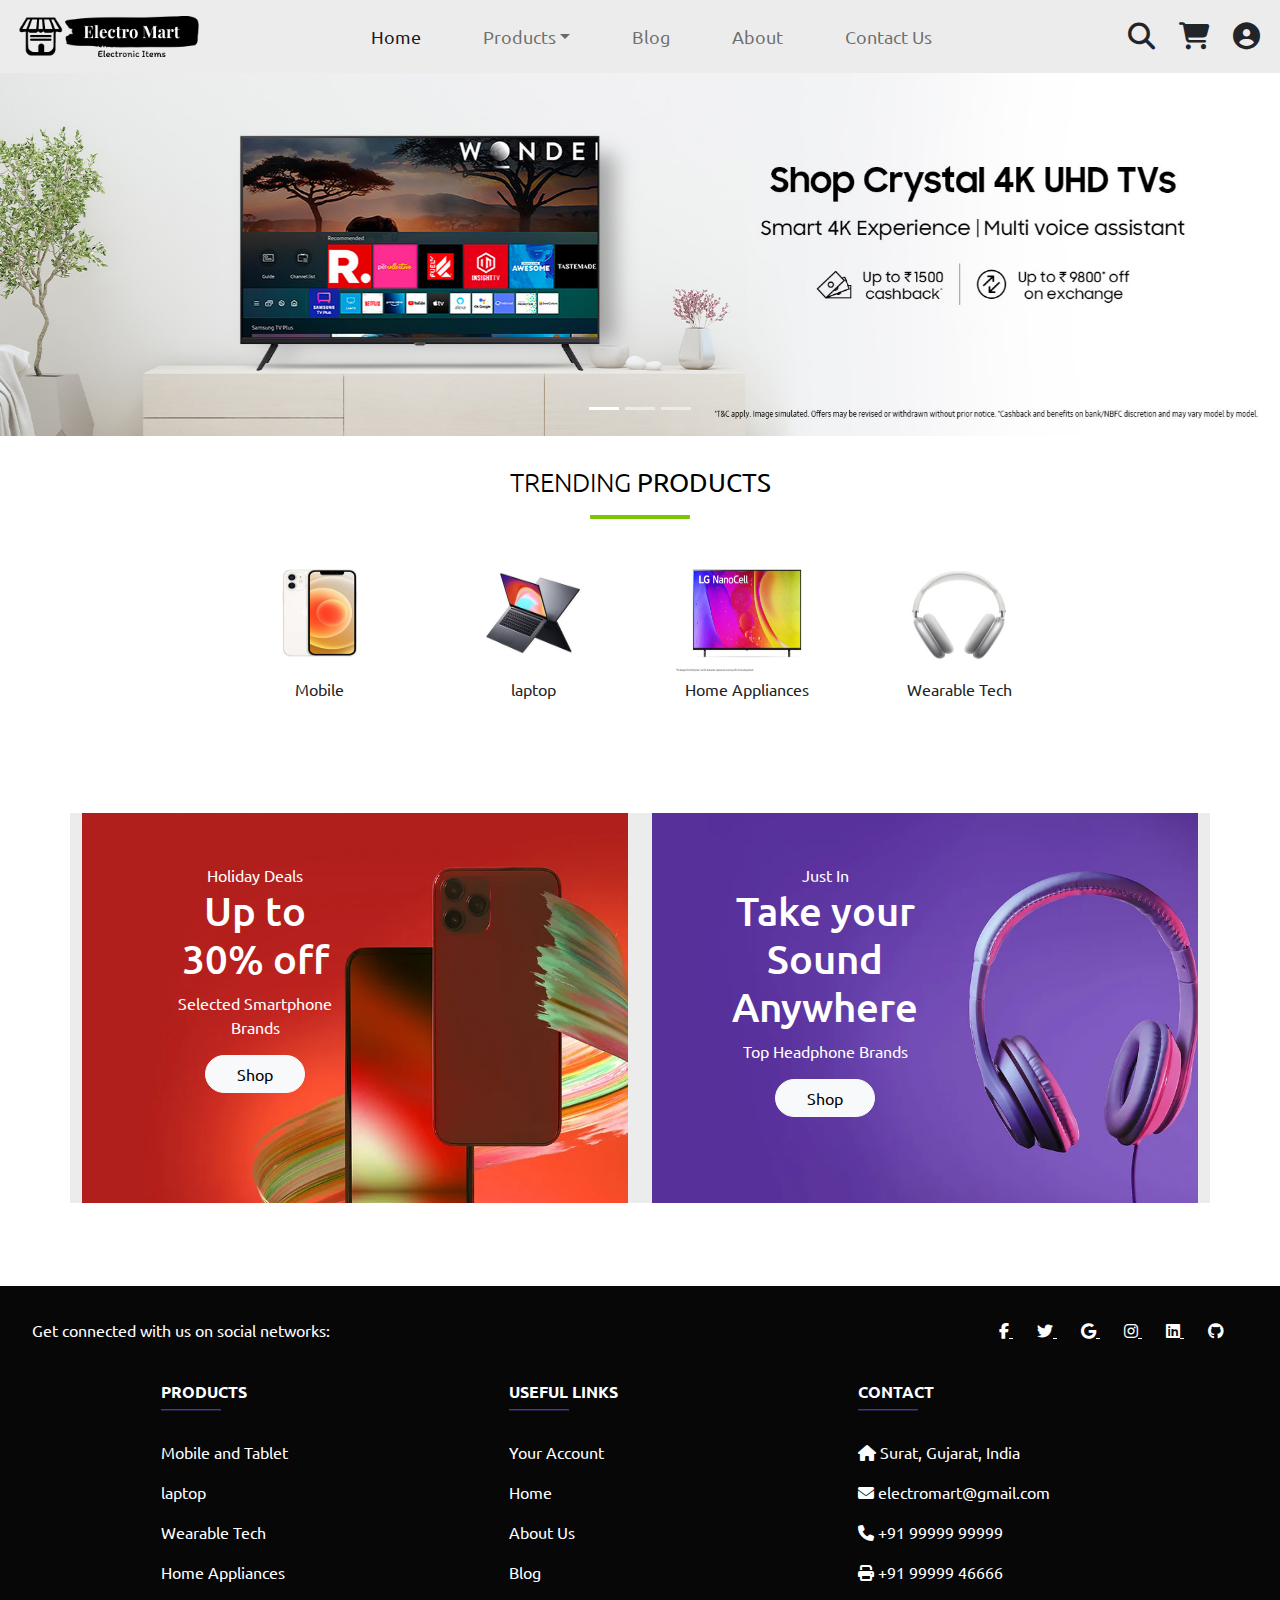
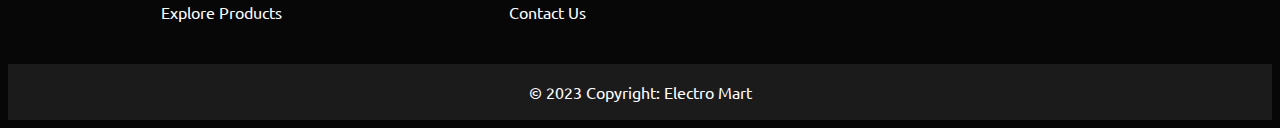
<file: index.html>
<!DOCTYPE html>
<html lang="en">
<head>
  <meta charset="UTF-8">
  <meta http-equiv="X-UA-Compatible" content="IE=edge">
  <meta name="viewport" content="width=device-width, initial-scale=1.0">
  <link rel="stylesheet" href="assets/bootstrap-5.2.3-dist/bootstrap-5.2.3-dist/css/bootstrap.min.css">
  <script src="assets/bootstrap-5.2.3-dist/bootstrap-5.2.3-dist/js/bootstrap.bundle.min.js"></script>
  <link rel="stylesheet" href="assets/css/style.css">
  <script src="assets/jquery.min.js"></script>
  <!--Icon link -->
  <link rel="stylesheet" href="https://cdnjs.cloudflare.com/ajax/libs/font-awesome/6.2.1/css/all.min.css">
  <title>Electronic Store</title>
  <style>
    .trending:hover {
      box-shadow: 0 5px 10px rgb(0 0 0 / 70%);
      border-radius: 20px;
    }
  </style>
</head>

<body>
  <!-- Navbar Starts Here -->
  <nav class="navbar navbar-expand-lg navbar-light " style="background-color: #edecec;">
    <div class="container-fluid text-center">
      <a class="navbar-brand mx-auto" href="index.html"><img src="img/logo.png"
          style="width: 180px; margin-left: 7px;"></a>
      <button class="navbar-toggler" type="button" data-bs-toggle="collapse" data-bs-target="#navbarNavDropdown"
        aria-controls="navbarNavDropdown" aria-expanded="false" aria-label="Toggle navigation">
        <span class="navbar-toggler-icon"></span>
      </button>
      <div class="collapse navbar-collapse" id="navbarNavDropdown">
        <ul class="navbar-nav me-auto mb-2 mb-lg-0 m-auto">
          <li class="nav-item  mx-auto">
            <a class="nav-link active" aria-current="page" href="index.html">Home</a>
          </li>
          <li class="nav-item dropdown  mx-auto">
            <a class="nav-link dropdown-toggle" href="products.html" role="button"
              data-bs-toggle="dropdown">Products</a>
            <ul class="dropdown-menu">
              <li><a class="dropdown-item" href="products.html?dataType=mobile">Mobile and Ipad</a></li>
              <li><a class="dropdown-item" href="products.html?dataType=laptop">Laptops</a></li>
              <li><a class="dropdown-item" href="products.html?dataType=Wearable Tech">Wearable Tech</a></li>
              <li><a class="dropdown-item" href="products.html?dataType=Home Appliances">Home Appliances</a></li>
            </ul>
          </li>
          <li class="nav-item  mx-auto">
            <a class="nav-link" href="blog.html">Blog</a>
          </li>
          <li class="nav-item  mx-auto">
            <a class="nav-link" href="about.html">About</a>
          </li>
          <li class="nav-item  mx-auto">
            <a class="nav-link" href="inquiry.html">Contact Us</a>
          </li>
        </ul>
        <i class="fa fa-search ms-4 text-center" style="font-size:27px;cursor: pointer;"></i>
        <i class="fa fa-shopping-cart ms-4 text-center " style="font-size:27px;cursor: pointer;"></i>
        <i class="fa fa-user-circle text-center text-dark ms-4 me-2" data-bs-toggle="modal" data-bs-target="#myModal"
          style="font-size:27px;cursor: pointer;"></i>
      </div>
    </div>
  </nav>
  <!-- navbar end here  -->
  <main>
    <!-- carousel start  -->
    <div id="carouselExampleCaptions" class="carousel slide" data-bs-ride="carousel">
      <div class="carousel-indicators">
        <button type="button" data-bs-target="#carouselExampleCaptions" data-bs-slide-to="0" class="active"
          aria-current="true" aria-label="Slide 1"></button>
        <button type="button" data-bs-target="#carouselExampleCaptions" data-bs-slide-to="1"
          aria-label="Slide 2"></button>
        <button type="button" data-bs-target="#carouselExampleCaptions" data-bs-slide-to="2"
          aria-label="Slide 3"></button>
      </div>
      <div class="carousel-inner">
        <div class="carousel-item active">
          <img src="img/home10.jpg" class="d-block w-100 " width="100%" alt="...">
        </div>
        <div class="carousel-item">
          <img src="img/home88.webp" class="d-block w-100" width="100%" alt="...">
        </div>
        <div class="carousel-item">
          <img src="img/home99.webp" class="d-block w-100" width="100%" alt="...">
        </div>
      </div>
      <button class="carousel-control-prev" type="button" data-bs-target="#carouselExampleCaptions"
        data-bs-slide="prev">
        <span class="carousel-control-prev-icon" aria-hidden="true"></span>
        <span class="visually-hidden">Previous</span>
      </button>
      <button class="carousel-control-next" type="button" data-bs-target="#carouselExampleCaptions"
        data-bs-slide="next">
        <span class="carousel-control-next-icon" aria-hidden="true"></span>
        <span class="visually-hidden">Next</span>
      </button>
    </div>
<!-- carousel end  -->
    <div class="container-fluid">
      <div class="row">
        <div class="col-md-12 text-center" style="margin-top: 10px; margin-bottom: 20px;">
          <h2>Trending <b>Products</b></h2>
        </div>
      </div>
      <div class="row" id="brandDiv">
        <div class="col-md-2"></div>

      </div>
    </div>

    <div class="container mt-5 py-5">
      <div class="row" style="background-color: #edecec;">
        <div class="col-lg-6 col-md-12 position-relative text-white">
          <div class="">
            <img src="img/img13.webp" alt="" height="390px" width="100%">
          </div>
          <div class="content-coustom">
            <div>Holiday Deals</div>
            <h1>Up to<br>
              30% off</h1>
            <p>Selected Smartphone Brands</p>
            <button id="btn1" class="btn btn-light rounded-5" style="width: 100px;">Shop</button>
          </div>
        </div>
        <div class="col-lg-6 col-md-12 position-relative text-white">
          <img src="img/img15.webp" alt="" height="390px" width="100%">
          <div class="content-coustom">
            <div>Just In</div>
            <h1>Take your<br>
              Sound <br>
              Anywhere</h1>
            <p>Top Headphone Brands</p>
            <button id="btn2" class="btn btn-light rounded-5" style="width: 100px;">Shop</button>
          </div>
        </div>
      </div>
    </div>
    <!-- footer start  -->
    <footer class="text-center text-lg-start text-white p-2" style="background-color: #070708 ; margin-top: 35px;">
      <section class="d-flex justify-content-center justify-content-lg-between p-4 ">
        <div class="me-5 d-none d-lg-block">
          <span>Get connected with us on social networks:</span>
        </div>
        <div>
          <a href="" class="me-4 text-reset">
            <i class="fab fa-facebook-f"></i>
          </a>
          <a href="" class="me-4 text-reset">
            <i class="fab fa-twitter"></i>
          </a>
          <a href="" class="me-4 text-reset">
            <i class="fab fa-google"></i>
          </a>
          <a href="" class="me-4 text-reset">
            <i class="fab fa-instagram"></i>
          </a>
          <a href="" class="me-4 text-reset">
            <i class="fab fa-linkedin"></i>
          </a>
          <a href="" class="me-4 text-reset">
            <i class="fab fa-github"></i>
          </a>
        </div>
      </section>
      <section class="">
        <div class="container text-center text-md-start">
          <div class="row mt-3">
            <div class="col-md-2 col-lg-2 col-xl-2 mx-auto mb-4">
              <h6 class="text-uppercase fw-bold">Products</h6>
              <hr class="mb-4 mt-0 d-inline-block mx-auto"
                style="width: 60px; background-color: #7c4dff; height: 2px" />
              <p>
                <a href="products.html?dataType=mobile" class="text-white text-decoration-none">Mobile and Tablet</a>
              </p>
              <p>
                <a href="products.html?dataType=laptop" class="text-white text-decoration-none">laptop</a>
              </p>
              <p>
                <a href="products.html?dataType=Wearable Tech" class="text-white text-decoration-none">Wearable Tech</a>
              </p>
              <p>
                <a href="products.html?dataType=Home Appliances" class="text-white text-decoration-none">Home
                  Appliances</a>
              </p>
              <p>
                <a href="products.html" class="text-white text-decoration-none">Explore Products</a>
              </p>
            </div>
            <div class="col-md-3 col-lg-2 col-xl-2 mx-auto mb-4">
              <h6 class="text-uppercase fw-bold">Useful links</h6>
              <hr class="mb-4 mt-0 d-inline-block mx-auto"
                style="width: 60px; background-color: #7c4dff; height: 2px" />
              <p>
                <a href="#!" class="text-white text-decoration-none">Your Account</a>
              </p>
              <p>
                <a href="index.html" class="text-white text-decoration-none">Home</a>
              </p>

              <p>
                <a href="about.html" class="text-white text-decoration-none">About Us</a>
              </p>
              <p>
                <a href="blog.html" class="text-white text-decoration-none">Blog</a>
              </p>
              <p>
                <a href="inquiry.html" class="text-white text-decoration-none">Contact Us</a>
              </p>
            </div>
            <div class="col-md-4 col-lg-3 col-xl-3 mx-auto mb-md-0 mb-4">
              <h6 class="text-uppercase fw-bold">Contact</h6>
              <hr class="mb-4 mt-0 d-inline-block mx-auto"
                style="width: 60px; background-color: #7c4dff; height: 2px" />
              <p><i class="fa fa-home mr-3"></i> Surat, Gujarat, India</p>
              <p><i class="fa fa-envelope mr-3"></i> electromart@gmail.com</p>
              <p><i class="fa fa-phone mr-3"></i> +91 99999 99999</p>
              <p><i class="fa fa-print mr-3"></i> +91 99999 46666</p>
            </div>
          </div>
        </div>
      </section>
      <div class="text-center p-3" style="background-color: rgba(114, 109, 109, 0.2)">
        © 2023 Copyright:
        <a class="text-white text-decoration-none" href="index.html">Electro Mart</a>
      </div>
    </footer>
    <!-- footer end  -->
  </main>
  <!-- modal form -->
  <div class="modal fade" id="myModal">
    <div class="modal-dialog">
      <div class="modal-content">
        <!-- Modal Header -->
        <div class="modal-header">
          <h4 class="modal-title">Login</h4>
          <button type="button" class="close btn" data-bs-dismiss="modal">&times</button>
        </div>
        <!-- Modal body -->
        <div class="container">
          <form action="" onsubmit="return vali()">
            <div class="mb-3 mt-3">
              <i class="fas fa-envelope prefix grey-text"></i>
              <label for="email">Email:</label>
              <input type="email" class="form-control" id="email" placeholder="Enter Email" name="email">
              <p id="validEmail" class="alert alert-secondary d-none">Please enter valid email..</p>
            </div>
            <div class="mb-3">
              <i class="fas fa-lock prefix grey-text"></i>
              <label for="pwd">Password:</label>
              <input type="password" class="form-control" id="pwd" placeholder="Enter password" name="pswd">
              <p id="validPassword" class="alert alert-secondary d-none">Please enter valid password..</p>

            </div>
            <div class="form-check mb-3">
              <label class="form-check-label">
                <input class="form-check-input" type="checkbox" name="remember">&nbsp;&nbsp;&nbsp;&nbsp;
                Remember me
              </label>
            </div>
            <div class=" w-100 d-flex justify-content-center  pb-4 mx-auto">
              <button type="submit" class="btn btn-primary" style="margin-right: 30px;">Submit</button>
              <button type="button" class="btn btn-danger" data-bs-dismiss="modal">Close</button>
            </div>
          </form>
        </div>
      </div>
    </div>
  </div>
  <!-- modal form end -->

  <script type="text/javascript"></script>
  <script>

    function vali() {
      console.log("Scrip load");
      let email = $('#email').val();
      let pass = $('#pwd').val();
      let validRegexEmail = /^[a-zA-Z0-9.!#$%&'+/=?^_`{|}~-]+@[a-zA-Z0-9-]+(?:\.[a-zA-Z0-9-]+)$/;
      let flag = true;
      debugger
      if (email.match(validRegexEmail)) {
        $('#validEmail').addClass('d-none');
      }
      else {
        $('#validEmail').removeClass('d-none');
        flag = false;
      }
      if (pass) {
        $('#validPassword').addClass('d-none');
      }
      else {
        $('#validPassword').removeClass('d-none');
        flag = false;
      }
      if (flag) {
        alert("We will contact you shortly....")
      }
      return flag;
    }
  </script>
  
  <script src="assets/js/js.js"></script>
  <script>
    console.log("Scrip load");
    $(document).ready(function () {
      // console.log("Scrip load");
      $.getJSON("data/products.json",
        function (data) {
          console.log(data.phoneCompany.length);
          branddiv = document.getElementById('brandDiv')
          for (i = 0; i < data.phoneCompany.length; i++) {
            console.log(data.phoneCompany[i]);
            brandDiv.innerHTML += `
            <div class="col-md-2 text-center">
              <a href="Products.html?dataType=${data.phoneCompany[i].name}">
              <img class="trending" src="img/${data.phoneCompany[i].Brandlogo}" alt="" height="128px" width="150px"></a>
              <p class="text-center">${data.phoneCompany[i].pname}</p>
            </div>`
          }
        })
      $('body').hide().fadeIn('slow');
    })
  </script>
</body>
</html>
</file>
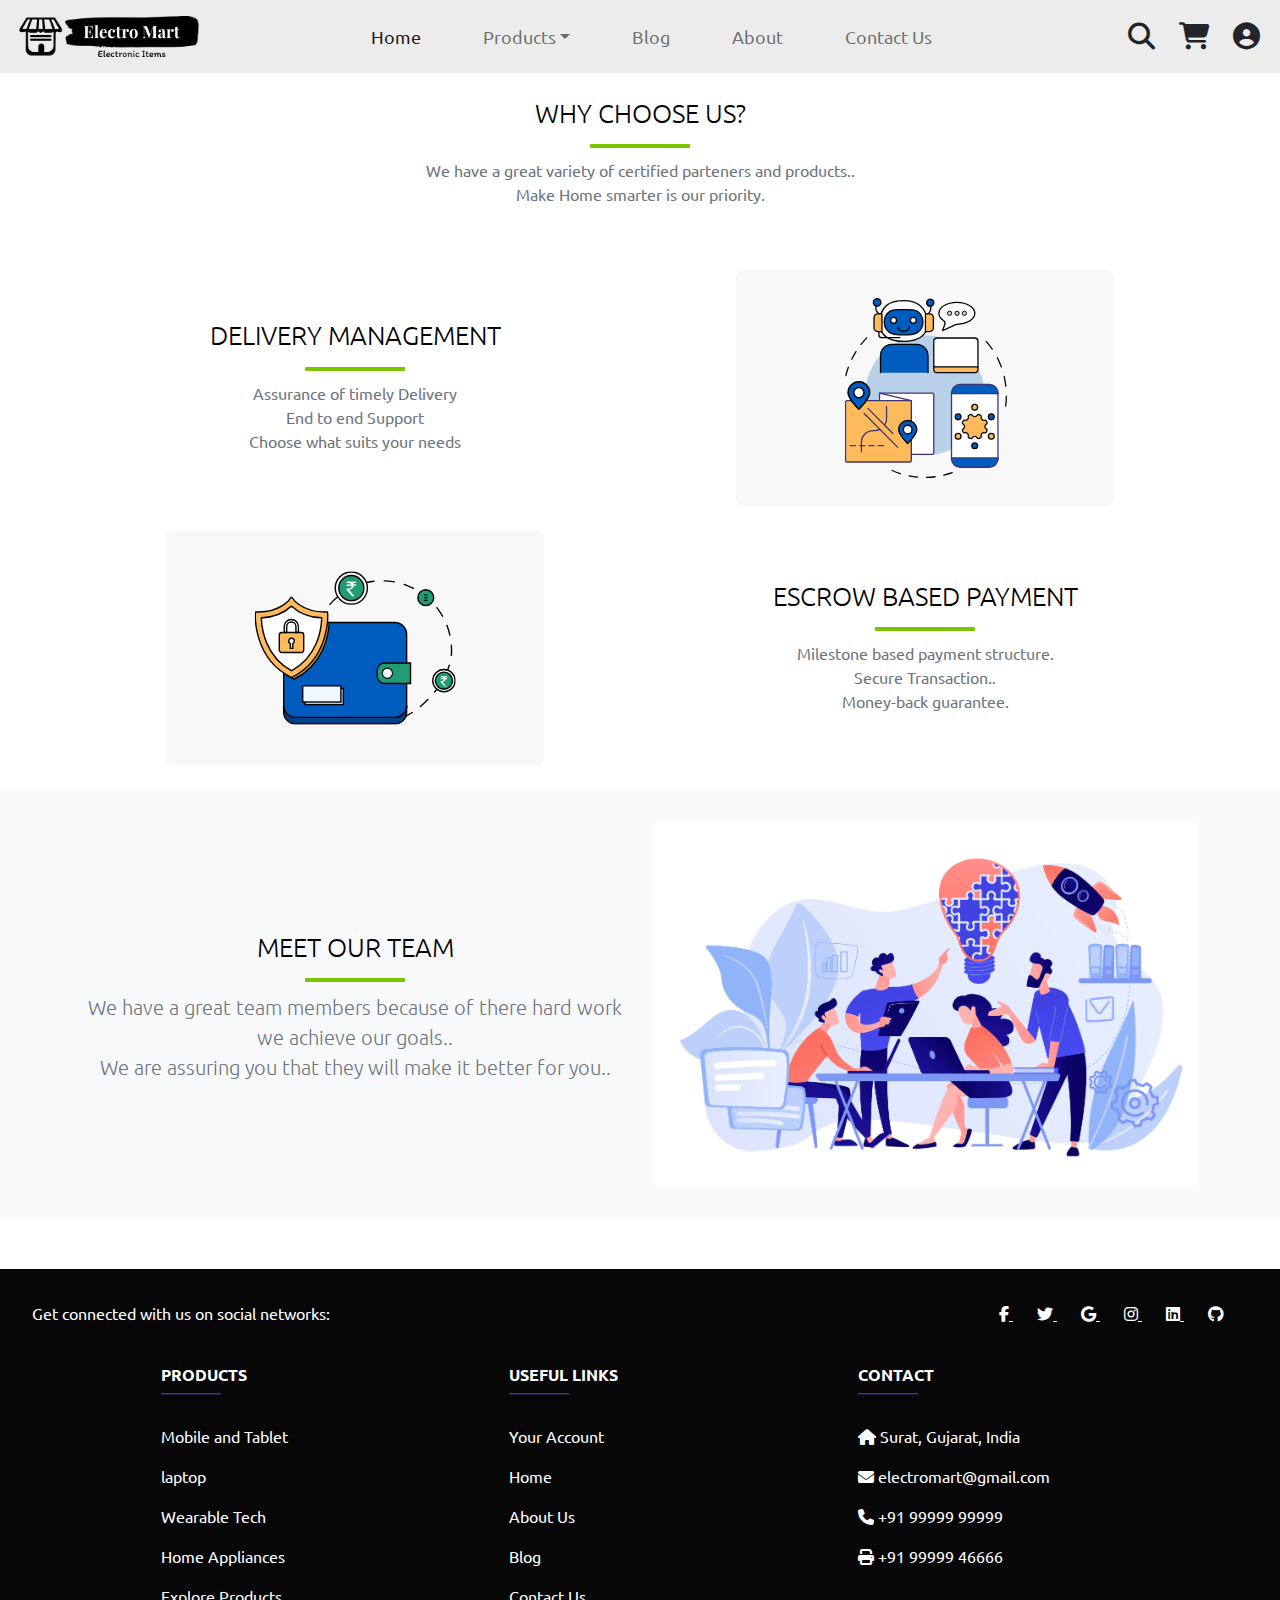
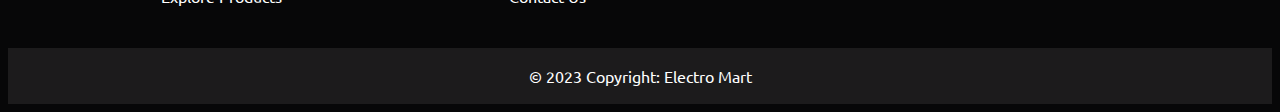
<file: about.html>
<!DOCTYPE html>
<html lang="en">
<head>
  <meta charset="UTF-8">
  <meta http-equiv="X-UA-Compatible" content="IE=edge">
  <meta name="viewport" content="width=device-width, initial-scale=1.0">
  <link rel="stylesheet" href="assets/bootstrap-5.2.3-dist/bootstrap-5.2.3-dist/css/bootstrap.min.css">
  <script src="assets/bootstrap-5.2.3-dist/bootstrap-5.2.3-dist/js/bootstrap.bundle.min.js"></script>
  <link rel="stylesheet" href="assets/css/style.css">
  <script src="assets/jquery.min.js"></script>
  <!--Icon link -->
  <link rel="stylesheet" href="https://cdnjs.cloudflare.com/ajax/libs/font-awesome/6.2.1/css/all.min.css">
  <title>Electronic Store</title>
</head>
<body>
  <!-- Navbar Starts Here -->
  <nav class="navbar navbar-expand-lg navbar-light " style="background-color: #edecec;">
    <div class="container-fluid text-center">
      <a class="navbar-brand mx-auto" href="index.html"><img src="img/logo.png"
          style="width: 180px; margin-left: 7px;"></a>
      <button class="navbar-toggler" type="button" data-bs-toggle="collapse" data-bs-target="#navbarNavDropdown"
        aria-controls="navbarNavDropdown" aria-expanded="false" aria-label="Toggle navigation">
        <span class="navbar-toggler-icon"></span>
      </button>
      <div class="collapse navbar-collapse" id="navbarNavDropdown">
        <ul class="navbar-nav me-auto mb-2 mb-lg-0 m-auto">
          <li class="nav-item  mx-auto">
            <a class="nav-link active" aria-current="page" href="index.html">Home</a>
          </li>
          <li class="nav-item dropdown  mx-auto">
            <a class="nav-link dropdown-toggle" href="products.html" role="button"
              data-bs-toggle="dropdown">Products</a>
            <ul class="dropdown-menu">
              <li><a class="dropdown-item" href="products.html?dataType=mobile">Mobile and Ipad</a></li>
              <li><a class="dropdown-item" href="products.html?dataType=laptop">Laptops</a></li>
              <li><a class="dropdown-item" href="products.html?dataType=Wearable Tech">Wearable Tech</a></li>
              <li><a class="dropdown-item" href="products.html?dataType=Home Appliances">Home Appliances</a></li>
            </ul>
          </li>
          <li class="nav-item  mx-auto">
            <a class="nav-link" href="blog.html">Blog</a>
          </li>
          <li class="nav-item  mx-auto">
            <a class="nav-link" href="about.html">About</a>
          </li>
          <li class="nav-item  mx-auto">
            <a class="nav-link" href="inquiry.html">Contact Us</a>
          </li>
        </ul>
        <i class="fa fa-search ms-4 text-center" style="font-size:27px;cursor: pointer;"></i>
        <i class="fa fa-shopping-cart ms-4 text-center " style="font-size:27px;cursor: pointer;"></i>
        <i class="fa fa-user-circle text-center text-dark ms-4 me-2" data-bs-toggle="modal" data-bs-target="#myModal"
          style="font-size:27px;cursor: pointer;"></i>
      </div>
    </div>
  </nav>
  <!-- navbar end  -->

  <div class="container text-center mt-4">
    <h2>Why choose us?</h2>
    <p class="font-italic text-muted mb-4 text-center">We have a great variety of certified parteners and products..
      <br> Make Home smarter is our priority. </p>
  </div>

  <div class="bg-white py-3">
    <div class="container py-4">
      <div class="row align-items-center mb-4">
        <div class="col-lg-6 order-2 order-lg-1">
          <h2 class="font-weight-light">Delivery Management</h2>
          <p class="font-italic text-muted mb-4 text-center">Assurance of timely Delivery <br> End to end Support <br>
            Choose what suits your needs</p>
        </div>
        <div class="col-lg-5 px-5 mx-auto order-1 order-lg-2"><img src="img/about1.svg" alt=""
            class="img-fluid mb-4 mb-lg-0"></div>
      </div>
      <div class="row align-items-center">
        <div class="col-lg-5 px-5 mx-auto"><img src="img/about2.svg" alt="" class="img-fluid mb-4 mb-lg-0">
        </div>
        <div class="col-lg-6"><i class=" mb-3 text-primary"></i>
          <h2 class="font-weight-light">Escrow Based Payment</h2>
          <p class="font-italic text-muted mb-4 text-center">Milestone based payment structure. <br>
            Secure Transaction.. <br> Money-back guarantee.</p>
        </div>
      </div>
    </div>
    <div class="bg-light">
      <div class="container py-3">
        <div class="row h-50 align-items-center py-3">
          <div class="col-lg-6">
            <h2>Meet Our Team</h2>
            <p class="lead text-muted mb-0 text-center">We have a great team members because of there hard work we
              achieve our goals.. <br> We are assuring you that they will make it better for you..</p>
            </p>
          </div>
          <div class="col-lg-6"><img src="img/team.jpg" alt="" class="img-fluid"></div>
        </div>
      </div>
    </div>
  </div>
<!-- footer start  -->
  <footer class="text-center text-lg-start text-white p-2" style="background-color: #070708 ; margin-top: 35px;">
    <section class="d-flex justify-content-center justify-content-lg-between p-4 ">
      <div class="me-5 d-none d-lg-block">
        <span>Get connected with us on social networks:</span>
      </div>
      <div>
        <a href="" class="me-4 text-reset">
          <i class="fab fa-facebook-f"></i>
        </a>
        <a href="" class="me-4 text-reset">
          <i class="fab fa-twitter"></i>
        </a>
        <a href="" class="me-4 text-reset">
          <i class="fab fa-google"></i>
        </a>
        <a href="" class="me-4 text-reset">
          <i class="fab fa-instagram"></i>
        </a>
        <a href="" class="me-4 text-reset">
          <i class="fab fa-linkedin"></i>
        </a>
        <a href="" class="me-4 text-reset">
          <i class="fab fa-github"></i>
        </a>
      </div>
    </section>
    <section class="">
      <div class="container text-center text-md-start">
        <div class="row mt-3">
          <div class="col-md-2 col-lg-2 col-xl-2 mx-auto mb-4">
            <h6 class="text-uppercase fw-bold">Products</h6>
            <hr class="mb-4 mt-0 d-inline-block mx-auto" style="width: 60px; background-color: #7c4dff; height: 2px" />
            <p>
              <a href="products.html?dataType=mobile" class="text-white text-decoration-none">Mobile and Tablet</a>
            </p>
            <p>
              <a href="products.html?dataType=laptop" class="text-white text-decoration-none">laptop</a>
            </p>
            <p>
              <a href="products.html?dataType=Wearable Tech" class="text-white text-decoration-none">Wearable Tech</a>
            </p>
            <p>
              <a href="products.html?dataType=Home Appliances" class="text-white text-decoration-none">Home
                Appliances</a>
            </p>
            <p>
              <a href="products.html" class="text-white text-decoration-none">Explore Products</a>
            </p>
          </div>
          <div class="col-md-3 col-lg-2 col-xl-2 mx-auto mb-4">
            <h6 class="text-uppercase fw-bold">Useful links</h6>
            <hr class="mb-4 mt-0 d-inline-block mx-auto" style="width: 60px; background-color: #7c4dff; height: 2px" />
            <p>
              <a href="#!" class="text-white text-decoration-none">Your Account</a>
            </p>
            <p>
              <a href="index.html" class="text-white text-decoration-none">Home</a>
            </p>

            <p>
              <a href="about.html" class="text-white text-decoration-none">About Us</a>
            </p>
            <p>
              <a href="blog.html" class="text-white text-decoration-none">Blog</a>
            </p>
            <p>
              <a href="inquiry.html" class="text-white text-decoration-none">Contact Us</a>
            </p>
          </div>
          <div class="col-md-4 col-lg-3 col-xl-3 mx-auto mb-md-0 mb-4">
            <h6 class="text-uppercase fw-bold">Contact</h6>
            <hr class="mb-4 mt-0 d-inline-block mx-auto" style="width: 60px; background-color: #7c4dff; height: 2px" />
            <p><i class="fa fa-home mr-3"></i> Surat, Gujarat, India</p>
            <p><i class="fa fa-envelope mr-3"></i> electromart@gmail.com</p>
            <p><i class="fa fa-phone mr-3"></i> +91 99999 99999</p>
            <p><i class="fa fa-print mr-3"></i> +91 99999 46666</p>
          </div>
        </div>
      </div>
    </section>
    <div class="text-center p-3"  style="background-color: rgba(114, 109, 109, 0.2)">
      © 2023 Copyright:
      <a class="text-white text-decoration-none" href="index.html">Electro Mart</a>
    </div>
  </footer>
  <!-- footer end  -->
  <!-- modal form -->
  <div class="modal fade" id="myModal">
    <div class="modal-dialog">
      <div class="modal-content">
        <!-- Modal Header -->
        <div class="modal-header">
          <h4 class="modal-title">Login</h4>
          <button type="button" class="close btn" data-bs-dismiss="modal">&times</button>
        </div>
        <!-- Modal body -->
        <div class="container">
          <form action="" onsubmit="return vali()">
            <div class="mb-3 mt-3">
              <i class="fas fa-envelope prefix grey-text"></i>
              <label for="email">Email:</label>
              <input type="email" class="form-control" id="email" placeholder="Enter Email" name="email">
              <p id="validEmail" class="alert alert-secondary d-none">Please enter valid email..</p>
            </div>
            <div class="mb-3">
              <i class="fas fa-lock prefix grey-text"></i>
              <label for="pwd">Password:</label>
              <input type="password" class="form-control" id="pwd" placeholder="Enter password" name="pswd">
              <p id="validPassword" class="alert alert-secondary d-none">Please enter valid password..</p>

            </div>
            <div class="form-check mb-3">
              <label class="form-check-label">
                <input class="form-check-input" type="checkbox" name="remember">&nbsp;&nbsp;&nbsp;&nbsp;
                Remember me
              </label>
            </div>
            <div class=" w-100 d-flex justify-content-center  pb-4 mx-auto">
              <button type="submit" class="btn btn-primary" style="margin-right: 30px;">Submit</button>
              <button type="button" class="btn btn-danger" data-bs-dismiss="modal">Close</button>
            </div>
          </form>
        </div>
      </div>
    </div>
  </div>
  <!-- modal form end -->

  <script type="text/javascript"></script>
  <script>

    function vali() {
      console.log("Scrip load");
      let email = $('#email').val();
      let pass = $('#pwd').val();
      let validRegexEmail = /^[a-zA-Z0-9.!#$%&'+/=?^_`{|}~-]+@[a-zA-Z0-9-]+(?:\.[a-zA-Z0-9-]+)$/;
      let flag = true;
      debugger
      if (email.match(validRegexEmail)) {
        $('#validEmail').addClass('d-none');
      }
      else {
        $('#validEmail').removeClass('d-none');
        flag = false;
      }
      if (pass) {
        $('#validPassword').addClass('d-none');
      }
      else {
        $('#validPassword').removeClass('d-none');
        flag = false;
      }
      if (flag) {
        alert("We will contact you shortly....")
      }
      return flag;
    }
  </script>
</body>
</html>
</file>
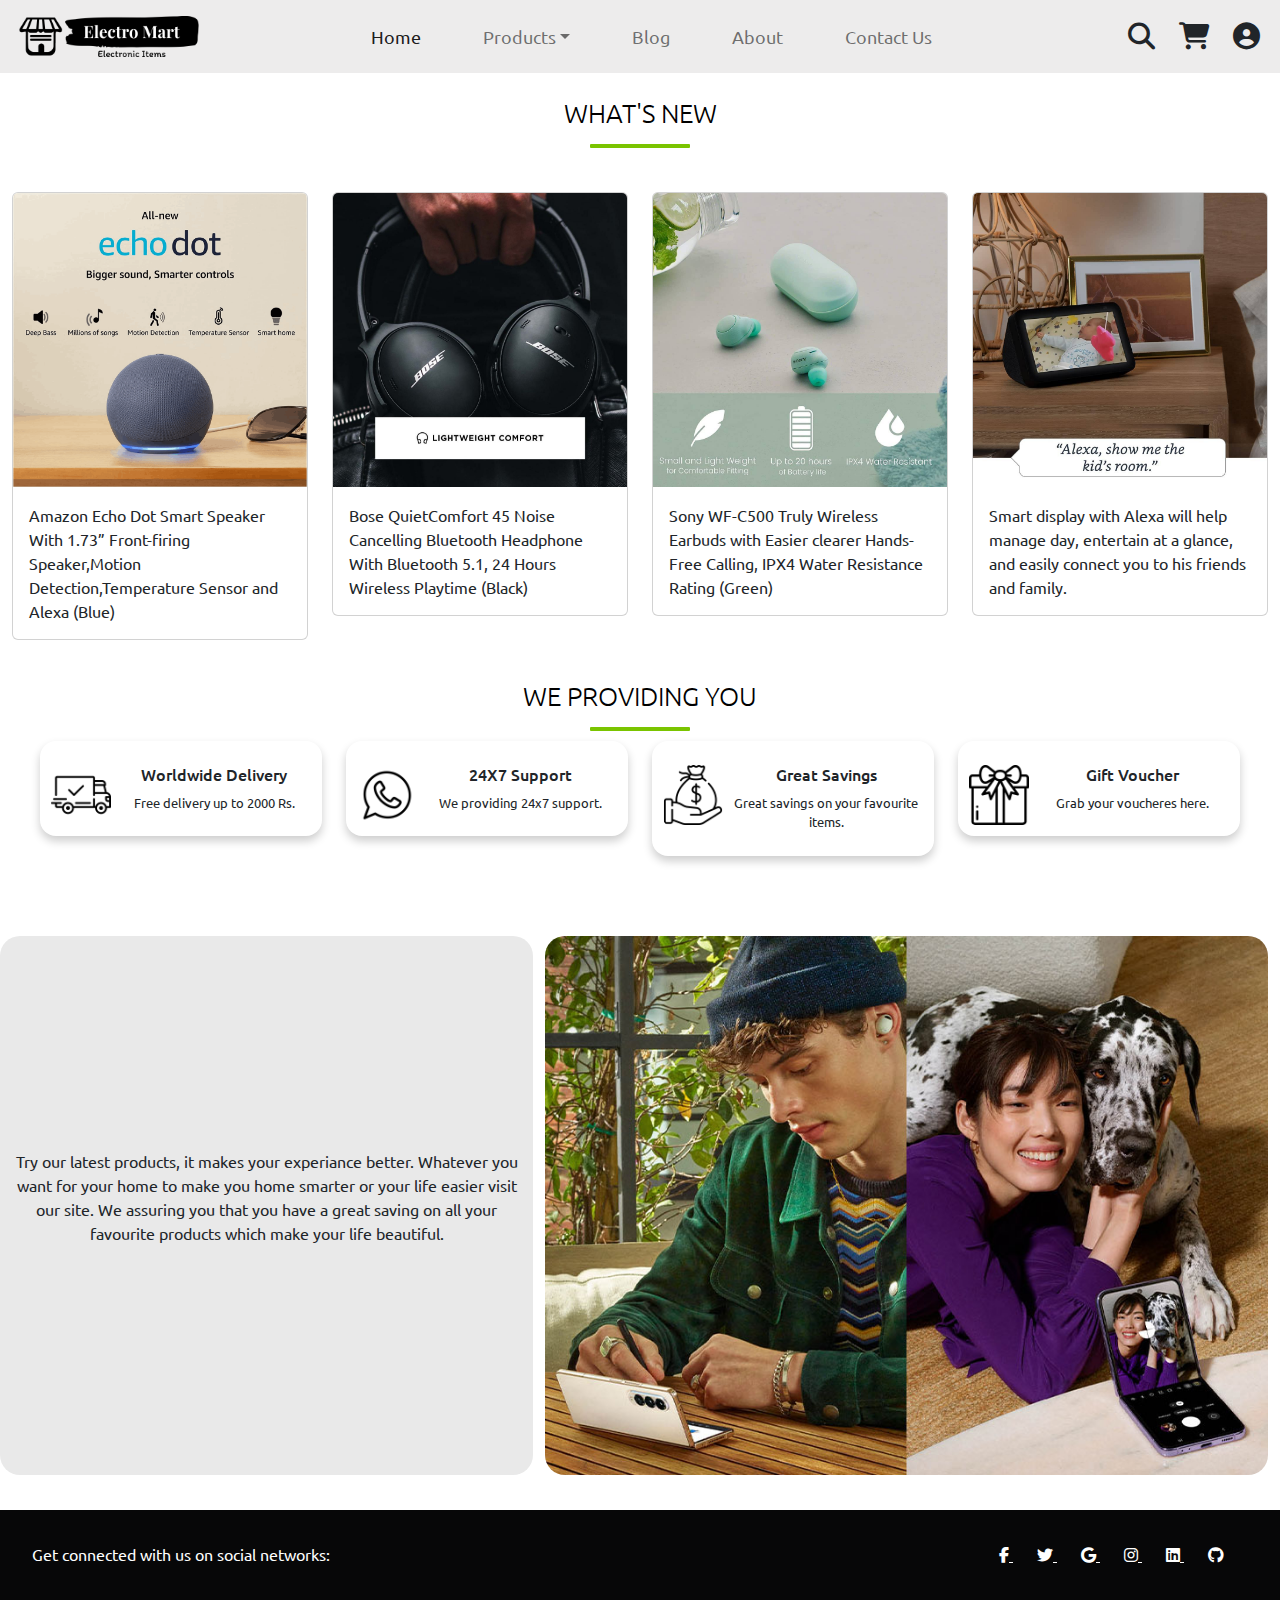
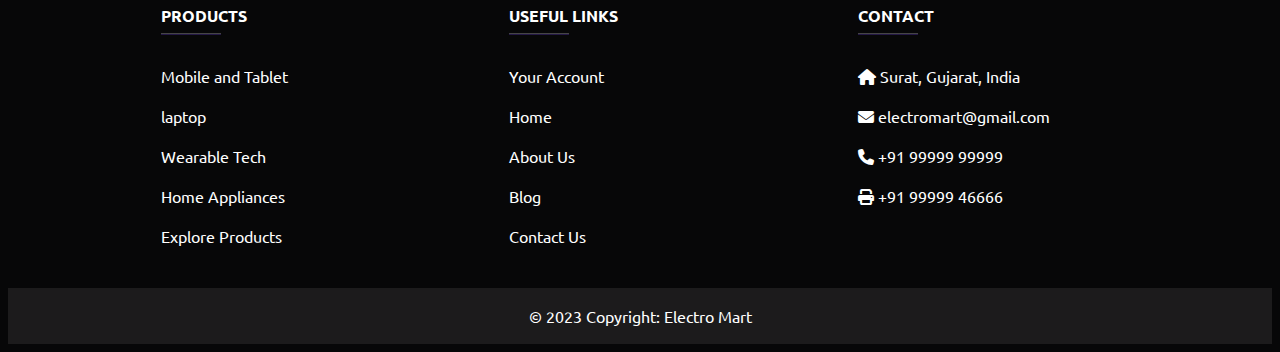
<file: blog.html>
<!DOCTYPE html>
<html lang="en">

<head>
  <meta charset="UTF-8">
  <meta http-equiv="X-UA-Compatible" content="IE=edge">
  <meta name="viewport" content="width=device-width, initial-scale=1.0">
  <link rel="stylesheet" href="assets/bootstrap-5.2.3-dist/bootstrap-5.2.3-dist/css/bootstrap.min.css">
  <script src="assets/bootstrap-5.2.3-dist/bootstrap-5.2.3-dist/js/bootstrap.bundle.min.js"></script>
  <link rel="stylesheet" href="assets/css/style.css">
  <script src="assets/jquery.min.js"></script>
  <!--Icon link -->
  <link rel="stylesheet" href="https://cdnjs.cloudflare.com/ajax/libs/font-awesome/6.2.1/css/all.min.css">
  <title>Electronic Store</title>
  <style>
    .service {
      padding: 1.5em .5em .5em;
      border-radius: 2em;
      text-align: center;
      box-shadow: 0 5px 10px rgba(0, 0, 0, .2);
    }

    .service:hover {
      box-shadow: 0 5px 10px rgb(0 0 0 / 70%);
    }
  </style>
</head>

<body>
  <!-- Navbar Starts Here -->
  <nav class="navbar navbar-expand-lg navbar-light " style="background-color: #edecec;">
    <div class="container-fluid text-center">
      <a class="navbar-brand mx-auto" href="index.html"><img src="img/logo.png"
          style="width: 180px; margin-left: 7px;"></a>
      <button class="navbar-toggler" type="button" data-bs-toggle="collapse" data-bs-target="#navbarNavDropdown"
        aria-controls="navbarNavDropdown" aria-expanded="false" aria-label="Toggle navigation">
        <span class="navbar-toggler-icon"></span>
      </button>
      <div class="collapse navbar-collapse" id="navbarNavDropdown">
        <ul class="navbar-nav me-auto mb-2 mb-lg-0 m-auto">
          <li class="nav-item  mx-auto">
            <a class="nav-link active" aria-current="page" href="index.html">Home</a>
          </li>
          <li class="nav-item dropdown  mx-auto">
            <a class="nav-link dropdown-toggle" href="products.html" role="button"
              data-bs-toggle="dropdown">Products</a>
            <ul class="dropdown-menu">
              <li><a class="dropdown-item" href="products.html?dataType=mobile">Mobile and Ipad</a></li>
              <li><a class="dropdown-item" href="products.html?dataType=laptop">Laptops</a></li>
              <li><a class="dropdown-item" href="products.html?dataType=Wearable Tech">Wearable Tech</a>
              </li>
              <li><a class="dropdown-item" href="products.html?dataType=Home Appliances">Home
                  Appliances</a></li>
            </ul>
          </li>
          <li class="nav-item  mx-auto">
            <a class="nav-link" href="blog.html">Blog</a>
          </li>
          <li class="nav-item  mx-auto">
            <a class="nav-link" href="about.html">About</a>
          </li>
          <li class="nav-item  mx-auto">
            <a class="nav-link" href="inquiry.html">Contact Us</a>
          </li>
        </ul>
        <i class="fa fa-search ms-4 text-center" style="font-size:27px;cursor: pointer;"></i>
        <i class="fa fa-shopping-cart ms-4 text-center " style="font-size:27px;cursor: pointer;"></i>
        <i class="fa fa-user-circle text-center text-dark ms-4 me-2" data-bs-toggle="modal" data-bs-target="#myModal"
          style="font-size:27px;cursor: pointer;"></i>
      </div>
    </div>
  </nav>
<!-- navbar end  -->
  <!-- blog section starts Here  -->
  <h2 class="mt-4 mb-5">What's new</h2>
  <div class="container-fluid pt-3 pb-3">
    <div class="row mt-7">
      <div class="col-lg-3 col-md-6 col-sm-12">
        <div class="card">
          <img src="img/blog5.png" class="card-img-top" alt="not found">
          <div class="card-body">
            <p class="card-text">Amazon Echo Dot Smart Speaker With 1.73” Front-firing Speaker,Motion
              Detection,Temperature Sensor and Alexa (Blue)</p>
          </div>
        </div>
      </div>
      <div class="col-lg-3 col-md-6 col-sm-12">
        <div class="card">
          <img src="img/blog6.jpg" class="card-img-top" alt="not found">
          <div class="card-body">
            <p class="card-text">Bose QuietComfort 45 Noise Cancelling Bluetooth Headphone With Bluetooth 5.1, 24 Hours
              Wireless Playtime (Black)</p>
          </div>
        </div>
      </div>
      <div class="col-lg-3 col-md-6 col-sm-12">
        <div class="card">
          <img src="img/blog7.jpg" class="card-img-top" alt="not found">
          <div class="card-body">
            <p class="card-text">Sony WF-C500 Truly Wireless Earbuds with Easier clearer Hands-Free Calling, IPX4 Water
              Resistance Rating (Green)</p>
          </div>
        </div>
      </div>
      <div class="col-lg-3 col-md-6 col-sm-12">
        <div class="card">
          <img src="img/blog8.jpg" class="card-img-top" alt="not found">
          <div class="card-body">
            <p class="card-text">Smart display with Alexa will help manage day, entertain at a glance, and easily
              connect you to his friends and family.</p>
          </div>
        </div>
      </div>
    </div>
  </div>
  <div class="container-fluid mt-4 mb-4">
    <h2 class="text-center mt-4 mb-6">We Providing You</h2>
    <div class="row ms-3 me-3 pb-3">
      <div class="col-lg-3 col-md-6 col-sm-12">
        <div class="service mb-3 service" style="max-width: 540px;border-radius:1rem;">
          <div class="row g-0">
            <div class="col-md-3">
              <img src="img/shipped.png" class="img-fluid rounded-start text-center" alt="Not found" height="60px"
                width="60px">
            </div>
            <div class="col-md-9">
              <div class="service-body" style="padding: 0px;">
                <h6 class="service-title">Worldwide Delivery</h6>
                <p class="service-text" style="font-size: 13px;">Free delivery up to 2000 Rs. </p>
              </div>
            </div>
          </div>
        </div>
      </div>
      <div class="col-lg-3 col-md-6 col-sm-12">
        <div class="service mb-3 service" style="max-width: 540px;border-radius:1rem;">
          <div class="row g-0">
            <div class="col-md-3">
              <img src="img/support.png" class="img-fluid rounded-start" alt="Not found" height="60px" width="60px">
            </div>
            <div class="col-md-9">
              <div class="service-body" style="padding: 0px;">
                <h6 class="service-title">24X7 Support</h6>
                <p class="service-text" style="font-size: 13px;">We providing 24x7 support.</p>
              </div>
            </div>
          </div>
        </div>
      </div>
      <div class="col-lg-3 col-md-6 col-sm-12">
        <div class="service mb-3 service" style="max-width: 540px;border-radius:1rem;">
          <div class="row g-0">
            <div class="col-md-3">
              <img src="img/saving.png" class="img-fluid rounded-start" alt="Not found" height="60px" width="60px">
            </div>
            <div class="col-md-9">
              <div class="service-body" style="padding: 0px;">
                <h6 class="service-title">Great Savings</h6>
                <p class="service-text" style="font-size: 13px;">Great savings on your favourite
                  items.</p>
              </div>
            </div>
          </div>
        </div>
      </div>
      <div class="col-lg-3 col-md-6 col-sm-12">
        <div class="service mb-3 service" style="max-width: 540px;border-radius:1rem;">
          <div class="row g-0">
            <div class="col-md-3">
              <img src="img/gift.png" class="img-fluid rounded-start" alt="Not found" height="60px" width="60px">
            </div>
            <div class="col-md-9">
              <div class="service-body" style="padding: 0px;">
                <h6 class="service-title">Gift Voucher</h6>
                <p class="service-text" style="font-size: 13px;">Grab your voucheres here.</p>
              </div>
            </div>
          </div>
        </div>
      </div>
    </div>
  </div>
  <div class="container-fluid mt-5">
    <div class="row">
      <div class="align-items-center col-lg-5 d-flex mx-auto text-center"
        style="background-color: #e9e9e9; border-radius: 20px;">
        <p>Try our latest products, it makes your experiance better. Whatever you want for your home to make you home
          smarter or your life easier visit our site. We assuring you that you have a great saving on all your favourite
          products which make your life beautiful. </p>
      </div>
      <div class="col-lg-7">
        <img src="img/blog4.jpg" width="100%" alt="not found" style="border-radius: 20px;">
      </div>
    </div>
  </div>
<!-- blog section end  -->
<!-- footer start  -->
  <footer class="text-center text-lg-start text-white p-2" style="background-color: #070708 ; margin-top: 35px;">
    <section class="d-flex justify-content-center justify-content-lg-between p-4 ">
      <div class="me-5 d-none d-lg-block">
        <span>Get connected with us on social networks:</span>
      </div>
      <div>
        <a href="" class="me-4 text-reset">
          <i class="fab fa-facebook-f"></i>
        </a>
        <a href="" class="me-4 text-reset">
          <i class="fab fa-twitter"></i>
        </a>
        <a href="" class="me-4 text-reset">
          <i class="fab fa-google"></i>
        </a>
        <a href="" class="me-4 text-reset">
          <i class="fab fa-instagram"></i>
        </a>
        <a href="" class="me-4 text-reset">
          <i class="fab fa-linkedin"></i>
        </a>
        <a href="" class="me-4 text-reset">
          <i class="fab fa-github"></i>
        </a>
      </div>
    </section>
    <section class="">
      <div class="container text-center text-md-start">
        <div class="row mt-3">
          <div class="col-md-2 col-lg-2 col-xl-2 mx-auto mb-4">
            <h6 class="text-uppercase fw-bold">Products</h6>
            <hr class="mb-4 mt-0 d-inline-block mx-auto" style="width: 60px; background-color: #7c4dff; height: 2px" />
            <p>
              <a href="products.html?dataType=mobile" class="text-white text-decoration-none">Mobile and Tablet</a>
            </p>
            <p>
              <a href="products.html?dataType=laptop" class="text-white text-decoration-none">laptop</a>
            </p>
            <p>
              <a href="products.html?dataType=Wearable Tech" class="text-white text-decoration-none">Wearable Tech</a>
            </p>
            <p>
              <a href="products.html?dataType=Home Appliances" class="text-white text-decoration-none">Home
                Appliances</a>
            </p>
            <p>
              <a href="products.html" class="text-white text-decoration-none">Explore Products</a>
            </p>
          </div>
          <div class="col-md-3 col-lg-2 col-xl-2 mx-auto mb-4">
            <h6 class="text-uppercase fw-bold">Useful links</h6>
            <hr class="mb-4 mt-0 d-inline-block mx-auto" style="width: 60px; background-color: #7c4dff; height: 2px" />
            <p>
              <a href="#!" class="text-white text-decoration-none">Your Account</a>
            </p>
            <p>
              <a href="index.html" class="text-white text-decoration-none">Home</a>
            </p>

            <p>
              <a href="about.html" class="text-white text-decoration-none">About Us</a>
            </p>
            <p>
              <a href="blog.html" class="text-white text-decoration-none">Blog</a>
            </p>
            <p>
              <a href="inquiry.html" class="text-white text-decoration-none">Contact Us</a>
            </p>
          </div>
          <div class="col-md-4 col-lg-3 col-xl-3 mx-auto mb-md-0 mb-4">
            <h6 class="text-uppercase fw-bold">Contact</h6>
            <hr class="mb-4 mt-0 d-inline-block mx-auto" style="width: 60px; background-color: #7c4dff; height: 2px" />
            <p><i class="fa fa-home mr-3"></i> Surat, Gujarat, India</p>
            <p><i class="fa fa-envelope mr-3"></i> electromart@gmail.com</p>
            <p><i class="fa fa-phone mr-3"></i> +91 99999 99999</p>
            <p><i class="fa fa-print mr-3"></i> +91 99999 46666</p>
          </div>
        </div>
      </div>
    </section>
    <div class="text-center p-3"  style="background-color: rgba(114, 109, 109, 0.2)">
      © 2023 Copyright:
      <a class="text-white text-decoration-none" href="index.html">Electro Mart</a>
    </div>
  </footer>
<!-- footer end  -->
  <!-- modal form -->
  <div class="modal fade" id="myModal">
    <div class="modal-dialog">
      <div class="modal-content">
        <!-- Modal Header -->
        <div class="modal-header">
          <h4 class="modal-title">Login</h4>
          <button type="button" class="close btn" data-bs-dismiss="modal">&times</button>
        </div>
        <!-- Modal body -->
        <div class="container">
          <form action="" onsubmit="return vali()">
            <div class="mb-3 mt-3">
              <i class="fas fa-envelope prefix grey-text"></i>
              <label for="email">Email:</label>
              <input type="email" class="form-control" id="email" placeholder="Enter Email" name="email">
              <p id="validEmail" class="alert alert-secondary d-none">Please enter valid email..</p>
            </div>
            <div class="mb-3">
              <i class="fas fa-lock prefix grey-text"></i>
              <label for="pwd">Password:</label>
              <input type="password" class="form-control" id="pwd" placeholder="Enter password" name="pswd">
              <p id="validPassword" class="alert alert-secondary d-none">Please enter valid password..</p>

            </div>
            <div class="form-check mb-3">
              <label class="form-check-label">
                <input class="form-check-input" type="checkbox" name="remember">&nbsp;&nbsp;&nbsp;&nbsp;
                Remember me
              </label>
            </div>
            <div class=" w-100 d-flex justify-content-center  pb-4 mx-auto">
              <button type="submit" class="btn btn-primary" style="margin-right: 30px;">Submit</button>
              <button type="button" class="btn btn-danger" data-bs-dismiss="modal">Close</button>
            </div>
          </form>
        </div>
      </div>
    </div>
  </div>
  <!-- modal form end -->

  <script type="text/javascript"></script>
  <script>

    function vali() {
      console.log("Scrip load");
      let email = $('#email').val();
      let pass = $('#pwd').val();
      let validRegexEmail = /^[a-zA-Z0-9.!#$%&'+/=?^_`{|}~-]+@[a-zA-Z0-9-]+(?:\.[a-zA-Z0-9-]+)$/;
      let flag = true;
      debugger
      if (email.match(validRegexEmail)) {
        $('#validEmail').addClass('d-none');
      }
      else {
        $('#validEmail').removeClass('d-none');
        flag = false;
      }
      if (pass) {
        $('#validPassword').addClass('d-none');
      }
      else {
        $('#validPassword').removeClass('d-none');
        flag = false;
      }
      if (flag) {
        alert("We will contact you shortly....")
      }
      return flag;
    }
  </script>
</body>
</html>
</file>
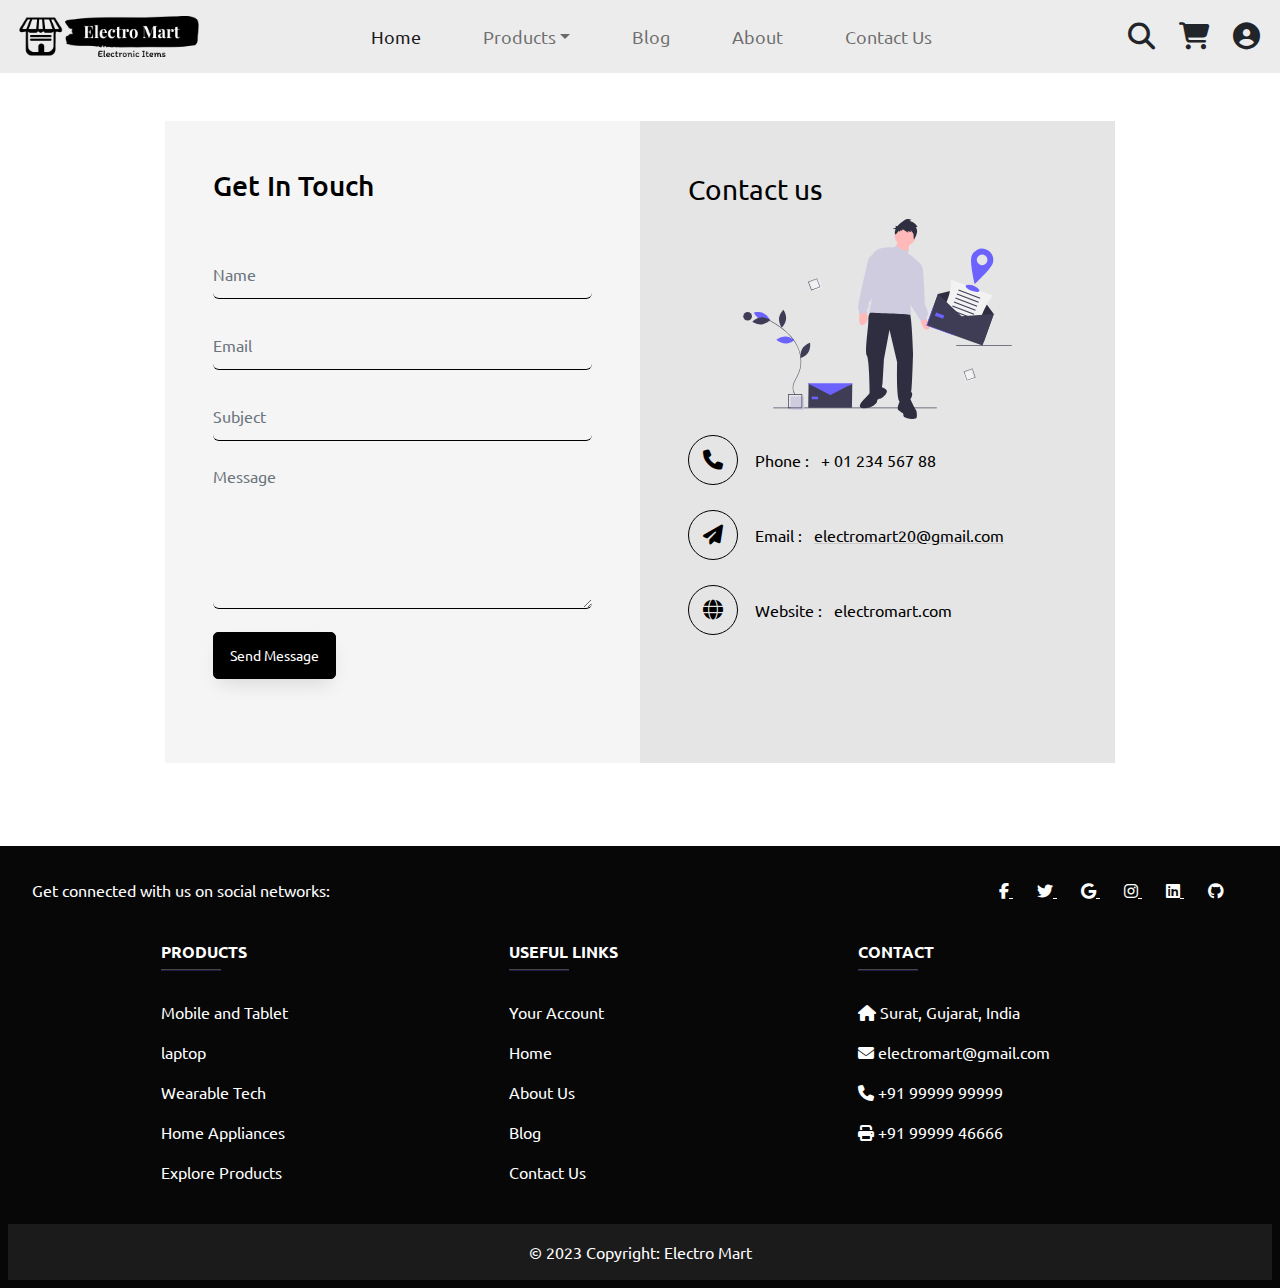
<file: inquiry.html>
<!DOCTYPE html>
<html lang="en">

<head>
  <meta charset="UTF-8">
  <meta http-equiv="X-UA-Compatible" content="IE=edge">
  <meta name="viewport" content="width=device-width, initial-scale=1.0">
  <link rel="stylesheet" href="assets/bootstrap-5.2.3-dist/bootstrap-5.2.3-dist/css/bootstrap.min.css">
  <script src="assets/bootstrap-5.2.3-dist/bootstrap-5.2.3-dist/js/bootstrap.bundle.min.js"></script>
  <link rel="stylesheet" href="assets/css/style.css">
  <script src="assets/jquery.min.js"></script>
  <script src="assets/js/popper.js"></script>
  <!--Icon link -->
  <link rel="stylesheet" href="https://cdnjs.cloudflare.com/ajax/libs/font-awesome/6.2.1/css/all.min.css">
  <title>Electronic Store</title>
</head>

<body>
  <!-- Navbar Starts Here -->
  <nav class="navbar navbar-expand-lg navbar-light " style="background-color: #edecec;">
    <div class="container-fluid text-center">
      <a class="navbar-brand mx-auto" href="index.html"><img src="img/logo.png"
          style="width: 180px; margin-left: 7px;"></a>
      <button class="navbar-toggler" type="button" data-bs-toggle="collapse" data-bs-target="#navbarNavDropdown"
        aria-controls="navbarNavDropdown" aria-expanded="false" aria-label="Toggle navigation">
        <span class="navbar-toggler-icon"></span>
      </button>
      <div class="collapse navbar-collapse" id="navbarNavDropdown">
        <ul class="navbar-nav me-auto mb-2 mb-lg-0 m-auto">
          <li class="nav-item  mx-auto">
            <a class="nav-link active" aria-current="page" href="index.html">Home</a>
          </li>
          <li class="nav-item dropdown  mx-auto">
            <a class="nav-link dropdown-toggle" href="products.html" role="button"
              data-bs-toggle="dropdown">Products</a>
            <ul class="dropdown-menu">
              <li><a class="dropdown-item" href="products.html?dataType=mobile">Mobile and Ipad</a></li>
              <li><a class="dropdown-item" href="products.html?dataType=laptop">Laptops</a></li>
              <li><a class="dropdown-item" href="products.html?dataType=Wearable Tech">Wearable Tech</a></li>
              <li><a class="dropdown-item" href="products.html?dataType=Home Appliances">Home Appliances</a></li>
            </ul>
          </li>
          <li class="nav-item  mx-auto">
            <a class="nav-link" href="blog.html">Blog</a>
          </li>
          <li class="nav-item  mx-auto">
            <a class="nav-link" href="about.html">About</a>
          </li>
          <li class="nav-item  mx-auto">
            <a class="nav-link" href="inquiry.html">Contact Us</a>
          </li>
        </ul>
        <i class="fa fa-search ms-4 text-center" style="font-size:27px;cursor: pointer;"></i>
        <i class="fa fa-shopping-cart ms-4 text-center " style="font-size:27px;cursor: pointer;"></i>
        <i class="fa fa-user-circle text-center text-dark ms-4 me-2" data-bs-toggle="modal" data-bs-target="#myModal"
          style="font-size:27px;cursor: pointer;"></i>
      </div>
    </div>
  </nav>
  <!-- navbar end  -->
  <!-- contact form start -->
  <section class="ftco-section p-5">
    <div class="container">
      <div class="row justify-content-center">
        <div class="col-md-10">
          <div class="wrapper">
            <div class="row no-gutters">
              <div class="col-md-6 col-sm-12" style="padding:0;background-color: rgba(245,245,245,1)">
                <div class="contact-wrap w-100 p-lg-5 p-4">
                  <h3 class="mb-5 text-black">Get In Touch</h3>
                  <div id="form-message-warning" class="mb-4"></div>
                  <form method="POST" id="contactForm" name="contactForm" onsubmit="return submitForm()"
                    class="contactForm">
                    <div class="row">
                      <div class="col-md-12">
                        <div class="form-group">
                          <input type="text" class="form-control" name="name" id="name" placeholder="Name">
                          <p id="validName" class="alert alert-secondary d-none">Please enter valid name..</p>
                        </div>
                      </div>
                      <div class="col-md-12">
                        <div class="form-group">
                          <input type="email" class="form-control" name="email" id="email" placeholder="Email">
                          <p id="validEmail" class="alert alert-secondary d-none">Please enter valid email..</p>
                        </div>
                      </div>
                      <div class="col-md-12">
                        <div class="form-group">
                          <input type="text" class="form-control" name="subject" id="subject" placeholder="Subject">
                          <p id="validSubject" class="alert alert-secondary d-none">Please enter valid subject..</p>
                        </div>
                      </div>
                      <div class="col-md-12">
                        <div class="form-group">
                          <textarea name="message" class="form-control" id="message" cols="30" rows="6"
                            placeholder="Message" style="height: inherit !important;"></textarea>
                          <p id="validMessage" class="alert alert-secondary d-none">Please enter message..</p>
                        </div>
                      </div>
                      <div class="col-md-12">
                        <div class="form-group">
                          <input type="submit" value="Send Message" name="submit" class="btn btn-primary"
                            style="padding: 12px 16px;border-width: 1px;border-radius: 5px;font-size: 14px; font-weight: 400;box-shadow: 0px 10px 20px -6px rgb(0 0 0 / 12%); position: relative; margin-bottom: 20px;box-shadow: 0px 10px 20px -6px rgb(0 0 0 / 12%); position: relative; margin-bottom: 20px;display: inline-block;background: black !important;border-color: black !important;color: #fff">
                          <div class="submitting"></div>
                        </div>
                      </div>
                    </div>
                  </form>
                </div>
              </div>
              <div class="col-md-6 d-flex align-items-stretch col-sm-12"
                style="padding:0;background-color: rgba(229,229,229,1)">
                <div class="info-wrap w-100 p-lg-5 p-4 img">
                  <h3
                    style="color: #000;
                                    position: relative;line-height: 1.5;font-weight: 400;margin-bottom: 0.5rem;margin-top: 0;">
                    Contact us</h3>

                  <img src="img/contact1.svg" class="mb-3" alt="" height="200px" width="100%">
                  <div class="dbox w-100 d-flex align-items-center">
                    <div class="icon d-flex align-items-center justify-content-center" style="margin-right: 17px;">
                      <span class="fa fa-phone"></span>
                    </div>
                    <div class="text pl-3">
                      <p style="color:black;text-decoration: none;"><span>Phone
                          :&nbsp;&nbsp;</span> <a href="tel://1234567920" style="color:black;text-decoration: none;">+
                          01 234 567 88</a></p>
                    </div>
                  </div>
                  <div class="dbox w-100 d-flex align-items-center">
                    <div class="icon d-flex align-items-center justify-content-center" style="margin-right: 17px;">
                      <span class="fa fa-paper-plane"></span>
                    </div>
                    <div class="text pl-3">
                      <p style="color:black;text-decoration: none;"><span>Email
                          :&nbsp;&nbsp;</span> <a href=""><span class="_cf_email_"
                            style="color:black;text-decoration: none;">electromart20@gmail.com</span></a>
                      </p>
                    </div>
                  </div>
                  <div class="dbox w-100 d-flex align-items-center">
                    <div class="icon d-flex align-items-center justify-content-center" style="margin-right: 17px;">
                      <span class="fa fa-globe"></span>
                    </div>
                    <div class="text pl-3">
                      <p style="color:black;text-decoration: none;"><span>Website
                          :&nbsp;&nbsp;</span> <a href="#"
                          style="color:black;text-decoration: none;">electromart.com</a></p>
                    </div>
                  </div>
                </div>
              </div>
            </div>
          </div>
        </div>
      </div>
    </div>
  </section>
<!-- contact form end  -->
<!-- footer start  -->
  <footer class="text-center text-lg-start text-white p-2" style="background-color: #070708 ; margin-top: 35px;">
    <section class="d-flex justify-content-center justify-content-lg-between p-4 ">
      <div class="me-5 d-none d-lg-block">
        <span>Get connected with us on social networks:</span>
      </div>
      <div>
        <a href="" class="me-4 text-reset">
          <i class="fab fa-facebook-f"></i>
        </a>
        <a href="" class="me-4 text-reset">
          <i class="fab fa-twitter"></i>
        </a>
        <a href="" class="me-4 text-reset">
          <i class="fab fa-google"></i>
        </a>
        <a href="" class="me-4 text-reset">
          <i class="fab fa-instagram"></i>
        </a>
        <a href="" class="me-4 text-reset">
          <i class="fab fa-linkedin"></i>
        </a>
        <a href="" class="me-4 text-reset">
          <i class="fab fa-github"></i>
        </a>
      </div>
    </section>
    <section class="">
      <div class="container text-center text-md-start">
        <div class="row mt-3">
          <div class="col-md-2 col-lg-2 col-xl-2 mx-auto mb-4">
            <h6 class="text-uppercase fw-bold">Products</h6>
            <hr class="mb-4 mt-0 d-inline-block mx-auto" style="width: 60px; background-color: #7c4dff; height: 2px" />
            <p>
              <a href="products.html?dataType=mobile" class="text-white text-decoration-none">Mobile and Tablet</a>
            </p>
            <p>
              <a href="products.html?dataType=laptop" class="text-white text-decoration-none">laptop</a>
            </p>
            <p>
              <a href="products.html?dataType=Wearable Tech" class="text-white text-decoration-none">Wearable Tech</a>
            </p>
            <p>
              <a href="products.html?dataType=Home Appliances" class="text-white text-decoration-none">Home
                Appliances</a>
            </p>
            <p>
              <a href="products.html" class="text-white text-decoration-none">Explore Products</a>
            </p>
          </div>
          <div class="col-md-3 col-lg-2 col-xl-2 mx-auto mb-4">
            <h6 class="text-uppercase fw-bold">Useful links</h6>
            <hr class="mb-4 mt-0 d-inline-block mx-auto" style="width: 60px; background-color: #7c4dff; height: 2px" />
            <p>
              <a href="#!" class="text-white text-decoration-none">Your Account</a>
            </p>
            <p>
              <a href="index.html" class="text-white text-decoration-none">Home</a>
            </p>

            <p>
              <a href="about.html" class="text-white text-decoration-none">About Us</a>
            </p>
            <p>
              <a href="blog.html" class="text-white text-decoration-none">Blog</a>
            </p>
            <p>
              <a href="inquiry.html" class="text-white text-decoration-none">Contact Us</a>
            </p>
          </div>
          <div class="col-md-4 col-lg-3 col-xl-3 mx-auto mb-md-0 mb-4">
            <h6 class="text-uppercase fw-bold">Contact</h6>
            <hr class="mb-4 mt-0 d-inline-block mx-auto" style="width: 60px; background-color: #7c4dff; height: 2px" />
            <p><i class="fa fa-home mr-3"></i> Surat, Gujarat, India</p>
            <p><i class="fa fa-envelope mr-3"></i> electromart@gmail.com</p>
            <p><i class="fa fa-phone mr-3"></i> +91 99999 99999</p>
            <p><i class="fa fa-print mr-3"></i> +91 99999 46666</p>
          </div>
        </div>
      </div>
    </section>
    <div class="text-center p-3"  style="background-color: rgba(114, 109, 109, 0.2)">
      © 2023 Copyright:
      <a class="text-white text-decoration-none" href="index.html">Electro Mart</a>
    </div>
  </footer>
  <!-- modal form -->
  <div class="modal fade" id="myModal">
    <div class="modal-dialog">
      <div class="modal-content">
        <!-- Modal Header -->
        <div class="modal-header">
          <h4 class="modal-title">Login</h4>
          <button type="button" class="close btn" data-bs-dismiss="modal">&times</button>
        </div>
        <!-- Modal body -->
        <div class="container">
          <form action="" onsubmit="return vali()">
            <div class="mb-3 mt-3">
              <i class="fas fa-envelope prefix grey-text"></i>
              <label for="email">Email:</label>
              <input type="email" class="form-control" id="email" placeholder="Enter Email" name="email">
              <p id="validEmail" class="alert alert-secondary d-none">Please enter valid email..</p>
            </div>
            <div class="mb-3">
              <i class="fas fa-lock prefix grey-text"></i>
              <label for="pwd">Password:</label>
              <input type="password" class="form-control" id="pwd" placeholder="Enter password" name="pswd">
              <p id="validPassword" class="alert alert-secondary d-none">Please enter valid password..</p>

            </div>
            <div class="form-check mb-3">
              <label class="form-check-label">
                <input class="form-check-input" type="checkbox" name="remember">&nbsp;&nbsp;&nbsp;&nbsp;
                Remember me
              </label>
            </div>
            <div class=" w-100 d-flex justify-content-center  pb-4 mx-auto">
              <button type="submit" class="btn btn-primary" style="margin-right: 30px;">Submit</button>
              <button type="button" class="btn btn-danger" data-bs-dismiss="modal">Close</button>
            </div>
          </form>
        </div>
      </div>
    </div>
  </div>
  <!-- modal form end -->

  <script type="text/javascript"></script>
  <script>

    function vali() {
      console.log("Scrip load");
      let email = $('#email').val();
      let pass = $('#pwd').val();
      let validRegexEmail = /^[a-zA-Z0-9.!#$%&'+/=?^_`{|}~-]+@[a-zA-Z0-9-]+(?:\.[a-zA-Z0-9-]+)$/;
      let flag = true;
      debugger
      if (email.match(validRegexEmail)) {
        $('#validEmail').addClass('d-none');
      }
      else {
        $('#validEmail').removeClass('d-none');
        flag = false;
      }
      if (pass) {
        $('#validPassword').addClass('d-none');
      }
      else {
        $('#validPassword').removeClass('d-none');
        flag = false;
      }
      if (flag) {
        alert("We will contact you shortly....")
      }
      return flag;
    }
  </script>

  <!-- contact form validation  -->
  <script>
    function submitForm(event) {
      let name = $('#name').val();
      let email = $('#email').val();
      let message = $('#message').val();
      let subject = $('#subject').val();
      let validRegexName = /^[a-zA-Z]/;
      let validRegexEmail = /^[a-zA-Z0-9.!#$%&'+/=?^_`{|}~-]+@[a-zA-Z0-9-]+(?:\.[a-zA-Z0-9-]+)$/;
      let validRegexPhone = /^[\+]?[(]?[0-9]{3}[)]?[-\s\.]?[0-9]{3}[-\s\.]?[0-9]{4,6}$/im;
      let flag = true;
      debugger
      if (email.match(validRegexEmail)) {
        $('#validEmail').addClass('d-none');
      }
      else {
        $('#validEmail').removeClass('d-none');
        flag = false;
      }
      if (message != "") {
        $('#validMessage').addClass('d-none');
      }
      else {
        $('#validMessage').removeClass('d-none');
        flag = false;
      }
      if (subject != "") {
        $('#validSubject').addClass('d-none');
      }
      else {
        $('#validSubject').removeClass('d-none');
        flag = false;
      }
      if (name.match(validRegexName)) {
        $('#validName').addClass('d-none');
      }
      else {
        $('#validName').removeClass('d-none');
        flag = false;
      }
      if (flag) {
        alert("We will contact you shortly....")
      }
      return flag;
    }
  </script>
</body>
</html>
</file>
<file: assets/css/style.css>
/* @import url('https://fonts.googleapis.com/css2?family=Dosis:wght@200;300;400;500;600&family=Poppins:wght@200;300;400;500;600&display=swap'); */
@import url('https://fonts.googleapis.com/css2?family=Playfair+Display:wght@400;500;600;700;900&family=Poppins:wght@200;300;400;500;600&family=Ubuntu:wght@300;400;500;700&display=swap');

* {
  /* font-family: 'Dosis', sans-serif;
    font-family: 'Poppins', sans-serif; */
  font-family: 'Playfair Display', serif;
  font-family: 'Poppins', sans-serif;
  font-family: 'Ubuntu', sans-serif;
  margin: 0;
  padding: 0;
}
nav .nav-item {
  padding: 7px 23px;
  font-size: 18px;
}

h2 {
  color: #000;
  font-size: 26px;
  font-weight: 300;
  text-align: center;
  text-transform: uppercase;
  position: relative;
  margin: 20px 0 30px;
}
h2::after {
  content: '';
  width: 100px;
  position: absolute;
  margin: 0 auto;
  height: 4px;
  border-radius: 1px;
  background: #7ac400;
  left: 0;
  right: 0;
  bottom: -20px;
}

.staff {
  border-radius: 23px;
  margin-bottom: 30px;
  position: relative;
  z-index: 0;
  -moz-transition: all 0.3s ease;
  -o-transition: all 0.3s ease;
  -webkit-transition: all 0.3s ease;
  -ms-transition: all 0.3s ease;
  transition: all 0.3s ease;
}
.staff .img {
  height: 200px;
  width: 200px;
  display: block;
  background-position: top center;
  -moz-transition: all 0.3s ease;
  -o-transition: all 0.3s ease;
  -webkit-transition: all 0.3s ease;
  -ms-transition: all 0.3s ease;
  transition: all 0.3s ease;
  position: relative;
  border-radius: 20%;
  margin: 0 auto;
  border: 10px solid #f8f9fa;
  z-index: 0;
}
.staff .img:after {
  position: absolute;
  top: 0;
  left: 0;
  right: 0;
  bottom: 0;
  background: #fff;
  content: '';
  opacity: 0;
  z-index: -1;
  -moz-transition: all 0.3s ease;
  -o-transition: all 0.3s ease;
  -webkit-transition: all 0.3s ease;
  -ms-transition: all 0.3s ease;
  transition: all 0.3s ease;
}
.staff .text {
  position: relative;
  background: #fff;
  padding: 110px 30px 30px 30px;
  border-radius: 20px;
  -moz-transition: all 0.3s ease;
  -o-transition: all 0.3s ease;
  -webkit-transition: all 0.3s ease;
  -ms-transition: all 0.3s ease;
  transition: all 0.3s ease;
  margin-top: -100px;
  z-index: -1;
  -webkit-box-shadow: 0px 5px 25px -2px rgba(0, 0, 0, 0.01);
  -moz-box-shadow: 0px 5px 25px -2px rgba(0, 0, 0, 0.01);
  box-shadow: 0px 5px 25px -2px rgba(0, 0, 0, 0.01);
}
.staff .text h3,
.staff .text .h3 {
  font-size: 20px;
  font-weight: 500;
  margin-bottom: 0;
  -moz-transition: all 0.3s ease;
  -o-transition: all 0.3s ease;
  -webkit-transition: all 0.3s ease;
  -ms-transition: all 0.3s ease;
  transition: all 0.3s ease;
}
.staff .text .position {
  color: #4f86f9;
  display: block;
  font-weight: 500;
  text-transform: uppercase;
  font-size: 14px;
}
.staff .ftco-social {
  padding: 0;
}
.staff .ftco-social li {
  list-style: none;
  margin-right: 2px;
  display: inline-block;
}
.staff .ftco-social {
  -moz-transition: all 0.3s ease;
  -o-transition: all 0.3s ease;
  -webkit-transition: all 0.3s ease;
  -ms-transition: all 0.3s ease;
  transition: all 0.3s ease;
}
.staff .ftco-social li a {
  width: 34px;
  height: 34px;
  background: #4f86f9;
  color: #fff;
  border-radius: 50%;
}
.staff:hover .text,
.staff:focus .text {
  background: #6d9cff;
  color: rgba(255, 255, 255, 0.8);
}
.staff:hover .text h3,
.staff:hover .text .h3,
.staff:focus .text h3,
.staff:focus .text .h3 {
  color: #fff;
}
.staff:hover .text .position,
.staff:focus .text .position {
  color: #fff;
}
.staff:hover .ftco-social li a,
.staff:focus .ftco-social li a {
  background: rgba(255, 255, 255, 0.3);
  color: #fff;
}


.collection img {
  object-fit: contain;
  height: 148px;
  width: 159px;
  padding: 40px;
  background-color: rgba(114, 109, 109, 0.2);
}
.collection img:hover {
  background-color: rgb(199 199 199);
}
.contactForm .form-control {
  border: none;
  border-bottom: 1px solid black;
  padding: 0;
  font-size: 16px;
}
.form-control {
  height: 52px;
  background: transparent;
  display: block;
  width: 100%;
}
.form-group {
  margin-bottom: 1rem;
}
.info-wrap .dbox {
  margin-bottom: 25px;
}
.form-group .form-control {
  height: 48px;
  margin-bottom: 23px;
}
.info-wrap .dbox p {
  margin-bottom: 0;
  margin-top: 0;
}
.info-wrap .dbox p a {
  color: rgba(141, 135, 135, 0.3);
}
.info-wrap .dbox .icon {
  width: 50px;
  height: 50px;
  border-radius: 50%;
  border: 1px solid black;
}
.info-wrap .dbox .icon span {
  font-size: 20px;
  color: #000;
}
/* #btn1{
  background-color: #fff;
} */
 #btn1 :hover{
  background-color: #e13f29;
} 

@media (min-width: 993px) {
  #form {
    width: 880px;
  }
}





.content-coustom{
  position: absolute;
  top: 0;
  margin-top: 50px;
  right: 50%;
  left: 15%;
  text-align: center;

}
</file>
